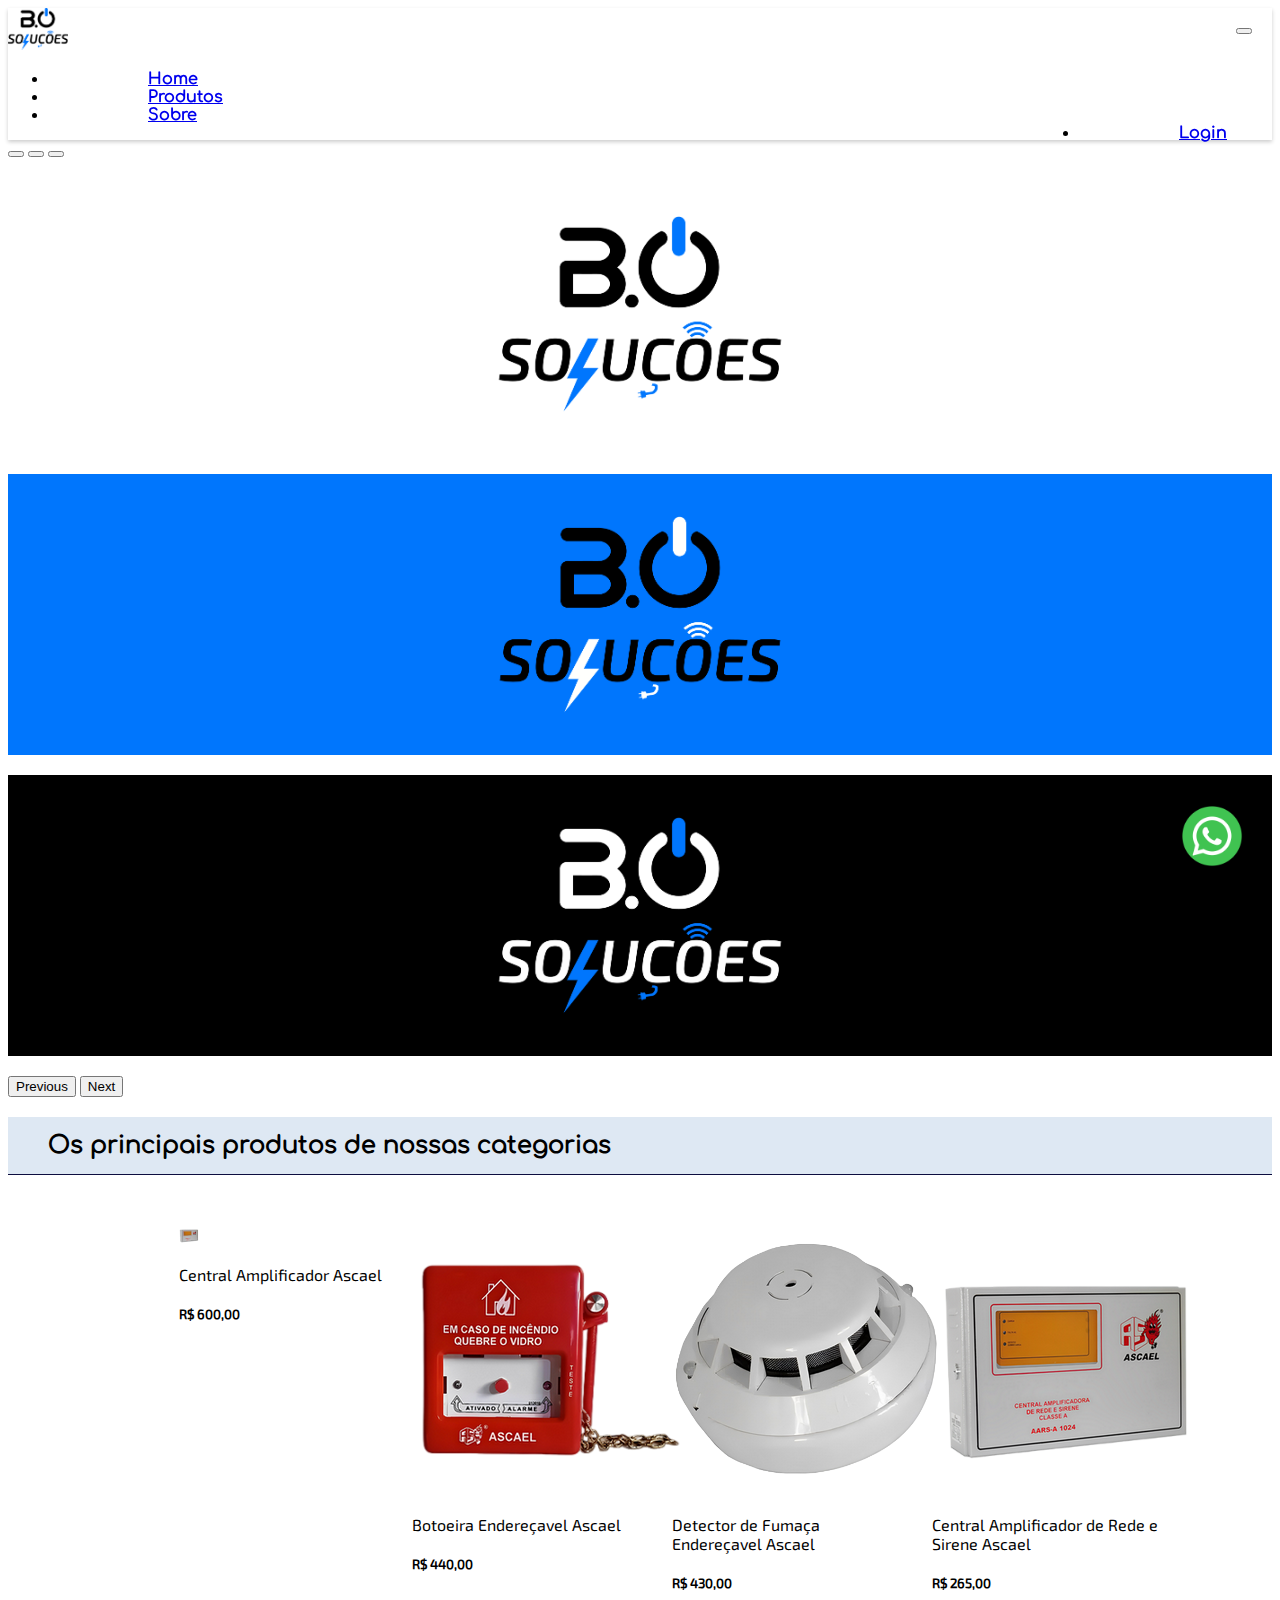
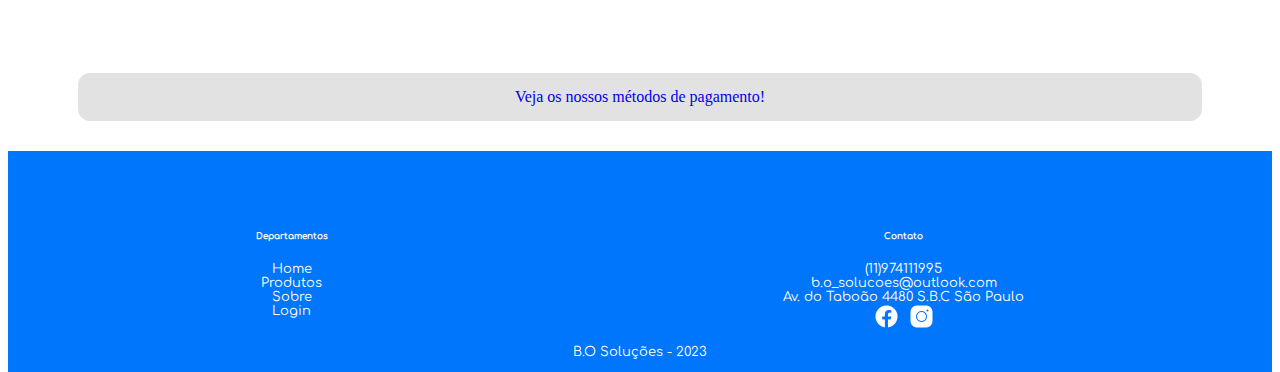
<file: index.html>
<!DOCTYPE html>

<html lang="pt-BR">

<head>
  <meta charset="UTF-8">
  <meta name="viewport" content="width=device-width, initial-scale=1.0">

  <!--Link do Bootstrap-->
  <link href="https://cdn.jsdelivr.net/npm/bootstrap@5.3.0-alpha3/dist/css/bootstrap.min.css" rel="stylesheet" integrity="sha384-KK94CHFLLe+nY2dmCWGMq91rCGa5gtU4mk92HdvYe+M/SXH301p5ILy+dN9+nJOZ" crossorigin="anonymous">
  <script src="https://cdn.jsdelivr.net/npm/bootstrap@5.3.0-alpha3/dist/js/bootstrap.bundle.min.js" integrity="sha384-ENjdO4Dr2bkBIFxQpeoTz1HIcje39Wm4jDKdf19U8gI4ddQ3GYNS7NTKfAdVQSZe" crossorigin="anonymous"></script>

  <!--Link do CSS-->
  <link rel="stylesheet" href="assets/css/produtos.css">
  <link rel="stylesheet" href="assets/css/style.css">
  <link rel="stylesheet" href="assets/css/grid.css">
        
  <!--Script do JavaScripr-->
  <script src="assets/js/code.js"></script>

  <!--Imagem do site-->
  <link rel="icon" type="image/x-icon" href="assets/img/logos/favicon.ico">
    
  <title>B.O Soluções</title>
</head>

<body>
  <!--Nav Bar-->
    <nav class="navbar sticky-top" id="navback">
      <nav class="navbar navbar-expand-lg">
        <div class="container-fluid">
          <a class="navbar-brand" href="index.html"><img src="assets/img/logos/logoa.png" width="60px" alt="Logo"></a>
          <button class="navbar-toggler" type="button" data-bs-toggle="collapse" data-bs-target="#navbarNav" aria-controls="navbarNav" aria-expanded="false" aria-label="Toggle navigation">
            <span class="navbar-toggler-icon"></span>
          </button>
          <div class="collapse navbar-collapse" id="navbarNav">
            <ul class="navbar-nav">
              <li class="nav-item">
                <a id="navhomeid" class="nav-link active" aria-current="page" href="index.html">Home</a>
              </li>
              <li class="nav-item">
                <a id="navprodid" class="nav-link" href="produtos.html">Produtos</a>
              </li>
              <li class="nav-item">
                <a id="navsobreid" class="nav-link" href="https://github.com/pedrohrqphp/Projeto_PI" target="_blank">Sobre</a>
              </li>
              <li id="nav-item-login" class="nav-item">
                <a id="navloginid" class="nav-link" href="login.html" id="login">Login</a>
              </li>
            </ul>
          </div>
        </div>
      </nav>
    </nav>
  <main>
    <!--Carrossel-->
    <div id="carouselExampleCaptions" class="carousel slide" data-bs-theme="dark">
      <div class="carousel-indicators">
        <button type="button" data-bs-target="#carouselExampleCaptions" data-bs-slide-to="0" class="active" aria-current="true" aria-label="Slide 1"></button>
        <button type="button" data-bs-target="#carouselExampleCaptions" data-bs-slide-to="1" aria-label="Slide 2"></button>
        <button type="button" data-bs-target="#carouselExampleCaptions" data-bs-slide-to="2" aria-label="Slide 3"></button>
      </div>
      <div class="carousel-inner">
        <div class="carousel-item active">
          <p align="center">
          <img src="assets/img/logos/1.png" class="imgcarr" class="d-block w-100" alt="Bem-vindo à loja" id="wellcome">
          </p>
        </div>
        <div class="carousel-item">
          <p align="center">
          <img src="assets/img/logos/2.png" class="imgcarr" class="d-block w-100" alt="...">
          </p>
        </div>
        <div class="carousel-item">
          <p align="center">
          <img src="assets/img/logos/3.png" class="imgcarr" class="d-block w-100" alt="...">
          </p>
        </div>
      </div>
      <button class="carousel-control-prev" type="button" data-bs-target="#carouselExampleCaptions" data-bs-slide="prev">
        <span class="carousel-control-prev-icon" aria-hidden="true"></span>
        <span class="visually-hidden">Previous</span>
      </button>
      <button class="carousel-control-next" type="button" data-bs-target="#carouselExampleCaptions" data-bs-slide="next">
        <span class="carousel-control-next-icon" aria-hidden="true"></span>
        <span class="visually-hidden">Next</span>
      </button>
    </div>

    <!--Principais produtos-->
    <h2>Os principais produtos de nossas categorias</h2>

    <section id="gridMenu">
      <div class="card prodMenu">
        <img src="assets/img/Imgs_Produtos/CentralAmplificadorRedeSirene.png" class="card-img-top" width="20px" alt="...">
        <div class="card-body">
          <p class="card-text"><a href="">Central Amplificador Ascael</a></p>
          <h5 class="card-title">R$ 600,00</h5>
        </div>
      </div>
      
      <div class="card prodMenu">
        <img src="assets/img/Imgs_Produtos/BotoeiraEnderecavelMaterlo.png" class="card-img-top" alt="...">
        <div class="card-body">
          <p class="card-text"><a href="">Botoeira Endereçavel Ascael</a></p>
          <h5 class="card-title">R$ 440,00</h5>
        </div>
      </div>

      <div class="card prodMenu">
        <img src="assets/img/Imgs_Produtos/DetectorFumacaEnderecavel.png" class="card-img-top" alt="...">
        <div class="card-body">
          <p class="card-text"><a href="">Detector de Fumaça Endereçavel Ascael</a></p>
          <h5 class="card-title">R$ 430,00</h5>
        </div>
      </div>

      <div class="card prodMenu">
        <img src="assets/img/Imgs_Produtos/CentralAmplificadorRedeSirene.png" class="card-img-top" alt="...">
        <div class="card-body">
          <p class="card-text"><a href="">Central Amplificador de Rede e Sirene Ascael</a></p>
          <h5 class="card-title">R$ 265,00</h5>
        </div>
      </div>
    </section>

    <!--Métodos de pagamento-->
    <div id="pagamento">
      <a href="pagamento.html">Veja os nossos métodos de pagamento!</a>
    </div>

  </main>
  
  <a id="btn-topo" class="botao-flutuante">
    <img src="assets/img/logos/path277-7.png" width="70px"/>
  </a>
  
  <!--Ícone do WhatsApp-->
  <a id="wpp" href="https://api.whatsapp.com/send?phone=5511974111995&text=Ol%C3%A1%21+estou+na+loja+B.O+-+Solu%C3%A7%C3%B5es+e+gostaria+de+mais+informa%C3%A7%C3%B5es." target="_blank">
    <img src="assets/img/logos/wpp.png" width="80px"/>
  </a>    
  
  <footer>
    <div class="grid-container">
      <div class="grid-item"><h6>Departamentos</h6></div>
      <div class="grid-item"><h6>Contato</h6></div>
      <div class="grid-item"><a class="link-item" href="index.html">Home</a></div>
      <div class="grid-item"><a class="link-item" href="tel:11974111995">(11)974111995</a></div>
      <div class="grid-item"><a class="link-item" href="produtos.html">Produtos</a></div>
      <div class="grid-item"><a class="link-item" href="mailto:b.o_solucoes@outlook.com">b.o_solucoes@outlook.com</a></div>
      <div class="grid-item"><a class="link-item" href="https://github.com/pedrohrqphp/Projeto_PI" target="_blank">Sobre</a></div>
      <div class="grid-item">Av. do Taboão 4480 S.B.C São Paulo</div>
      <div class="grid-item"><a class="link-item" href="login.html">Login</a></div>
      <div class="grid-item"><a id="fb" href="https://www.facebook.com/B.O-solucoes"><img src="assets/img/logos/fb.png" width="25px" alt="icone facebook"></a><a id="ig" href="https://www.instagram.com/B.osolucoes"><img src="assets/img/logos/ig.png" width="25px" alt="icone instagram"></a></div>
    </div> 
  <p id="footer-text"> B.O Soluções - 2023</p>
  </footer>
</body>
</html>
</file>
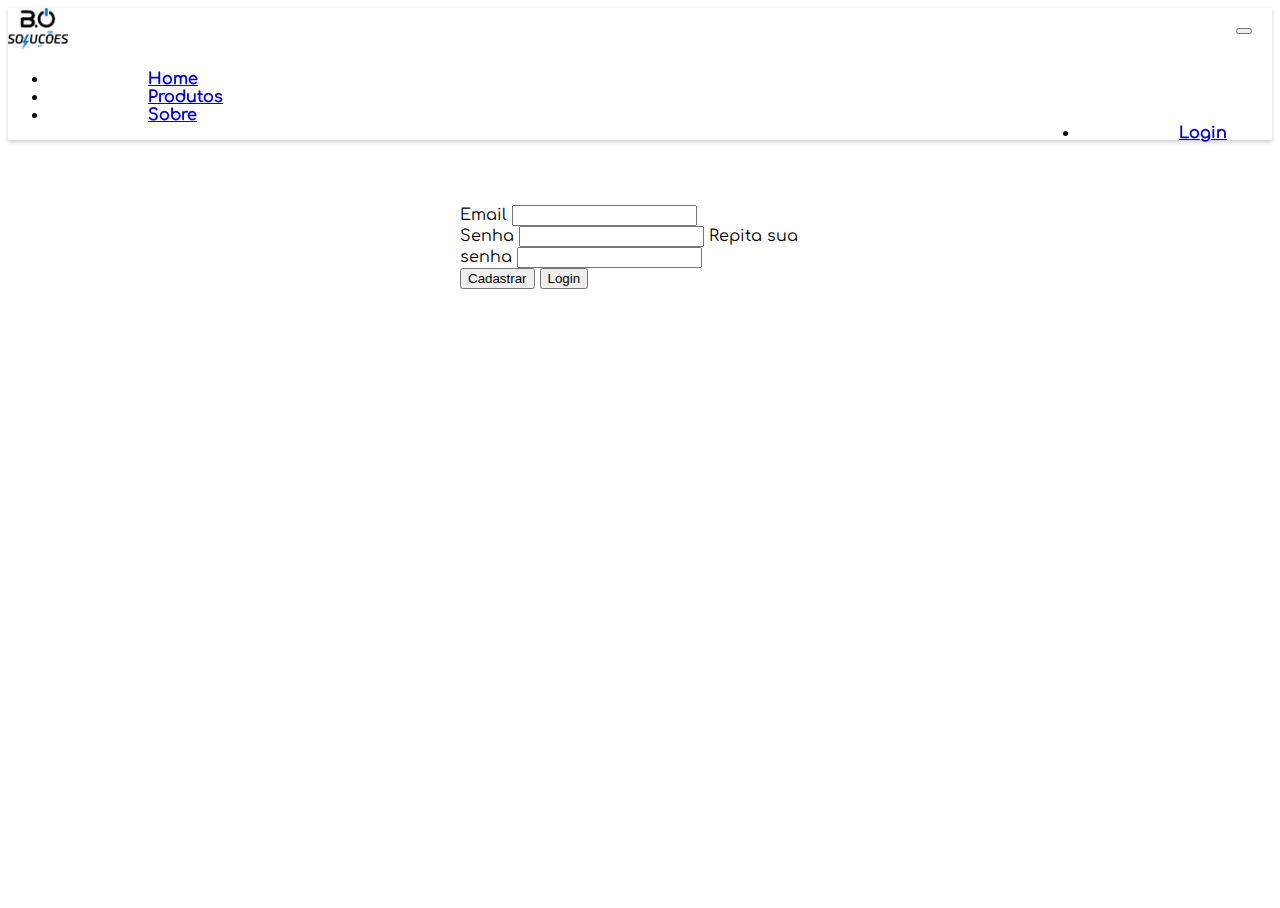
<file: cadastro.html>
<!DOCTYPE html>

<html lang="pt-BR">

<head>
  <meta charset="UTF-8">
  <meta name="viewport" content="width=device-width, initial-scale=1.0">

  <!--Link do Bootstrap-->
  <link href="https://cdn.jsdelivr.net/npm/bootstrap@5.3.0-alpha3/dist/css/bootstrap.min.css" rel="stylesheet" integrity="sha384-KK94CHFLLe+nY2dmCWGMq91rCGa5gtU4mk92HdvYe+M/SXH301p5ILy+dN9+nJOZ" crossorigin="anonymous">
  <script src="https://cdn.jsdelivr.net/npm/bootstrap@5.3.0-alpha3/dist/js/bootstrap.bundle.min.js" integrity="sha384-ENjdO4Dr2bkBIFxQpeoTz1HIcje39Wm4jDKdf19U8gI4ddQ3GYNS7NTKfAdVQSZe" crossorigin="anonymous"></script>

  <!--Link do CSS-->
  <link rel="stylesheet" type="text/css" href="assets/css/style.css" />
  
  <!--Script do JavaScript-->
  <script src="assets/js/code.js"></script>

  <!--Imagem do Site-->
  <link rel="icon" type="image/x-icon" href="assets/img/logos/favicon.ico">

  <title>Cadastro</title>
</head>

<body>
  <!--Nav Bar-->
  <nav class="navbar sticky-top" id="navback">
    <nav class="navbar navbar-expand-lg">
      <div class="container-fluid">
        <a class="navbar-brand" href="index.html"><img src="assets/img/logos/logoa.png" width="60px" alt="Logo"></a>
        <button class="navbar-toggler" type="button" data-bs-toggle="collapse" data-bs-target="#navbarNav" aria-controls="navbarNav" aria-expanded="false" aria-label="Toggle navigation">
          <span class="navbar-toggler-icon"></span>
        </button>
        <div class="collapse navbar-collapse" id="navbarNav">
          <ul class="navbar-nav">
            <li class="nav-item">
              <a class="nav-link" aria-current="page" href="index.html">Home</a>
            </li>
            <li class="nav-item">
              <a class="nav-link" href="produtos.html">Produtos</a>
            </li>
            <li class="nav-item">
              <a class="nav-link" href="https://github.com/pedrohrqphp/Projeto_PI" target="_blank">Sobre</a>
            </li>
            <li id="nav-item-login" class="nav-item">
              <a class="nav-link active" href="login.html" id="login">Login</a>
            </li>
          </ul>
        </div>
      </div>
    </nav>
  </nav>

  <!--Formulário-->
  <section class="body">
    <div class="card" id="cadastroForm">
      <div class="card-body">
        <form class="titleclass">
          <div class="mb-3">
            <label for="exampleInputEmail1" class="form-label">Email</label>
            <input type="text" class="form-control" id="email" aria-describedby="emailHelp" required>
          </div>
          <div class="mb-3">
            <label for="exampleInputPassword1" class="form-label">Senha</label>
            <input type="password" class="form-control" id="pass" required>
            <label for="exampleInputPassword1" class="form-label">Repita sua senha</label>
            <input type="password" class="form-control" id="pass1" required>
          </div>
          <button type="submit" class="btn btn-primary" onclick="return passver(document.getElementById('email').value, document.getElementById('pass').value, document.getElementById('pass1').value)">Cadastrar</button>
          <button type="submit" class="btn btn-primary" onclick="login(document.getElementById('email').value, document.getElementById('pass').value)">Login</button>
        </form>
      </div>
    </div>
  </section>
  
</body>
</html>
</file>
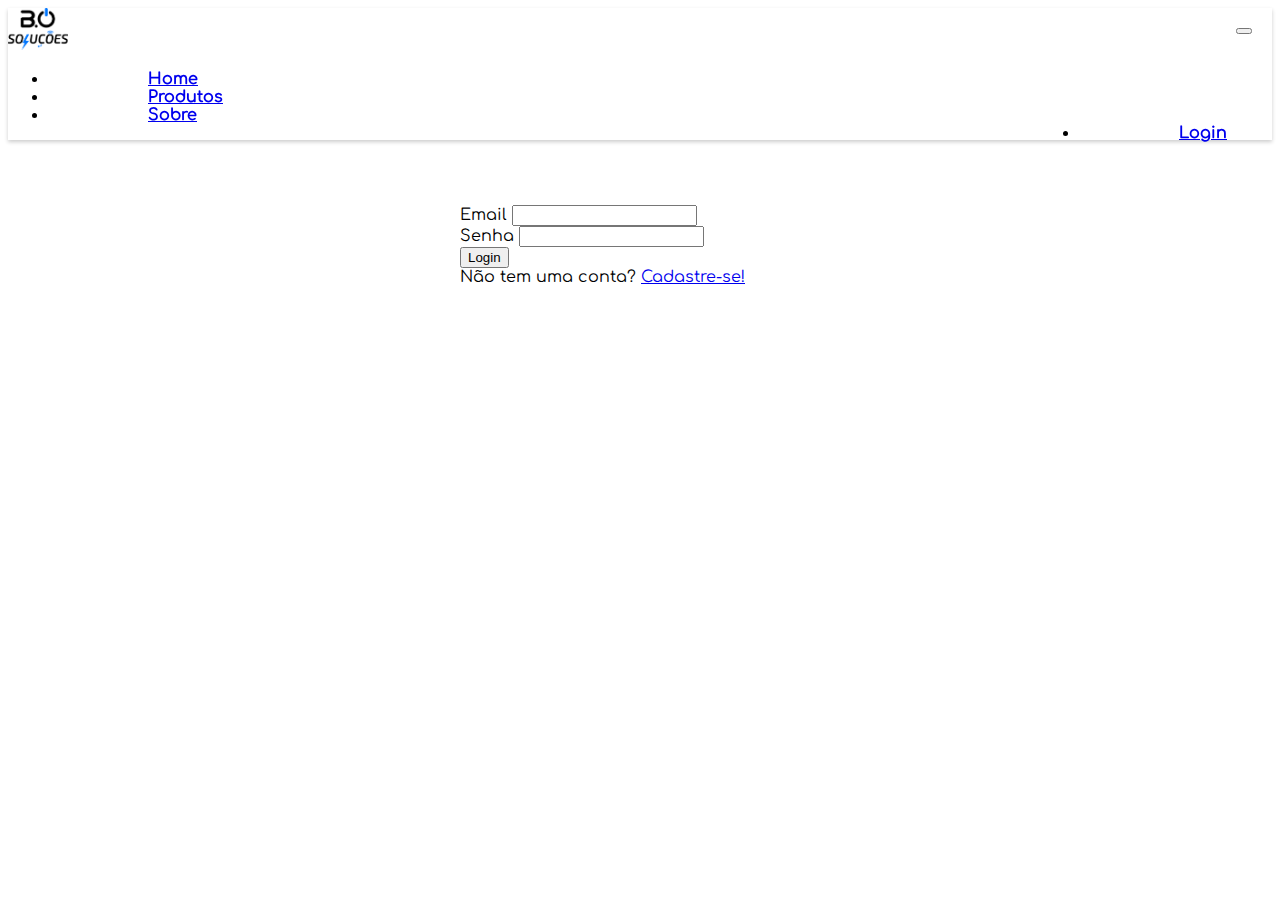
<file: login.html>
<!DOCTYPE html>

<html lang="pt-BR">

<head>
  <meta charset="UTF-8">
  <meta name="viewport" content="width=device-width, initial-scale=1.0">

  <!--Link do Bootstrap-->
  <link href="https://cdn.jsdelivr.net/npm/bootstrap@5.3.0-alpha3/dist/css/bootstrap.min.css" rel="stylesheet" integrity="sha384-KK94CHFLLe+nY2dmCWGMq91rCGa5gtU4mk92HdvYe+M/SXH301p5ILy+dN9+nJOZ" crossorigin="anonymous">
  <script src="https://cdn.jsdelivr.net/npm/bootstrap@5.3.0-alpha3/dist/js/bootstrap.bundle.min.js" integrity="sha384-ENjdO4Dr2bkBIFxQpeoTz1HIcje39Wm4jDKdf19U8gI4ddQ3GYNS7NTKfAdVQSZe" crossorigin="anonymous"></script>

  <!--Link do CSS-->
  <link rel="stylesheet" type="text/css" href="assets/css/style.css" />
  
  <!--Script do JavaScript-->
  <script src="assets/js/code.js"></script>

  <!--Imagem do Site-->
  <link rel="icon" type="image/x-icon" href="assets/img/logos/favicon.ico">

  <title>Login</title>
</head>

<body>
  <!--Nav Bar-->
  <nav class="navbar sticky-top" id="navback">
    <nav class="navbar navbar-expand-lg">
      <div class="container-fluid">
        <a class="navbar-brand" href="index.html"><img src="assets/img/logos/logoa.png" width="60px" alt="Logo"></a>
        <button class="navbar-toggler" type="button" data-bs-toggle="collapse" data-bs-target="#navbarNav" aria-controls="navbarNav" aria-expanded="false" aria-label="Toggle navigation">
          <span class="navbar-toggler-icon"></span>
        </button>
        <div class="collapse navbar-collapse" id="navbarNav">
          <ul class="navbar-nav">
            <li class="nav-item">
              <a id="navhomeid" class="nav-link active" aria-current="page" href="index.html">Home</a>
            </li>
            <li class="nav-item">
              <a id="navprodid" class="nav-link" href="produtos.html">Produtos</a>
            </li>
            <li class="nav-item">
              <a id="navsobreid" class="nav-link" href="https://github.com/pedrohrqphp/Projeto_PI" target="_blank">Sobre</a>
            </li>
            <li id="nav-item-login" class="nav-item">
              <a id="navloginid" class="nav-link" href="login.html" id="login">Login</a>
            </li>
          </ul>
        </div>
      </div>
    </nav>
  </nav>

  <!--Formulário-->
  <section class="body">
    <div class="card" id="loginForm">
      <div class="card-body">
        <form class="titleclass">
          <div class="mb-3">
            <label for="exampleInputEmail1" class="form-label">Email</label>
            <input type="text" class="form-control" id="email" aria-describedby="emailHelp">
          </div>
          <div class="mb-3">
            <label for="exampleInputPassword1" class="form-label">Senha</label>
            <input type="password" class="form-control" id="pass">
          </div>
          <button type="submit" class="btn btn-primary" onclick="login(document.getElementById('email').value, document.getElementById('pass').value)">Login</button>
          <div id="emailHelp" class="form-text">Não tem uma conta? <a href="cadastro.html">Cadastre-se!</a></div>
        </form>
      </div>
    </div>
  </section>
  
</body>
</html>
</file>
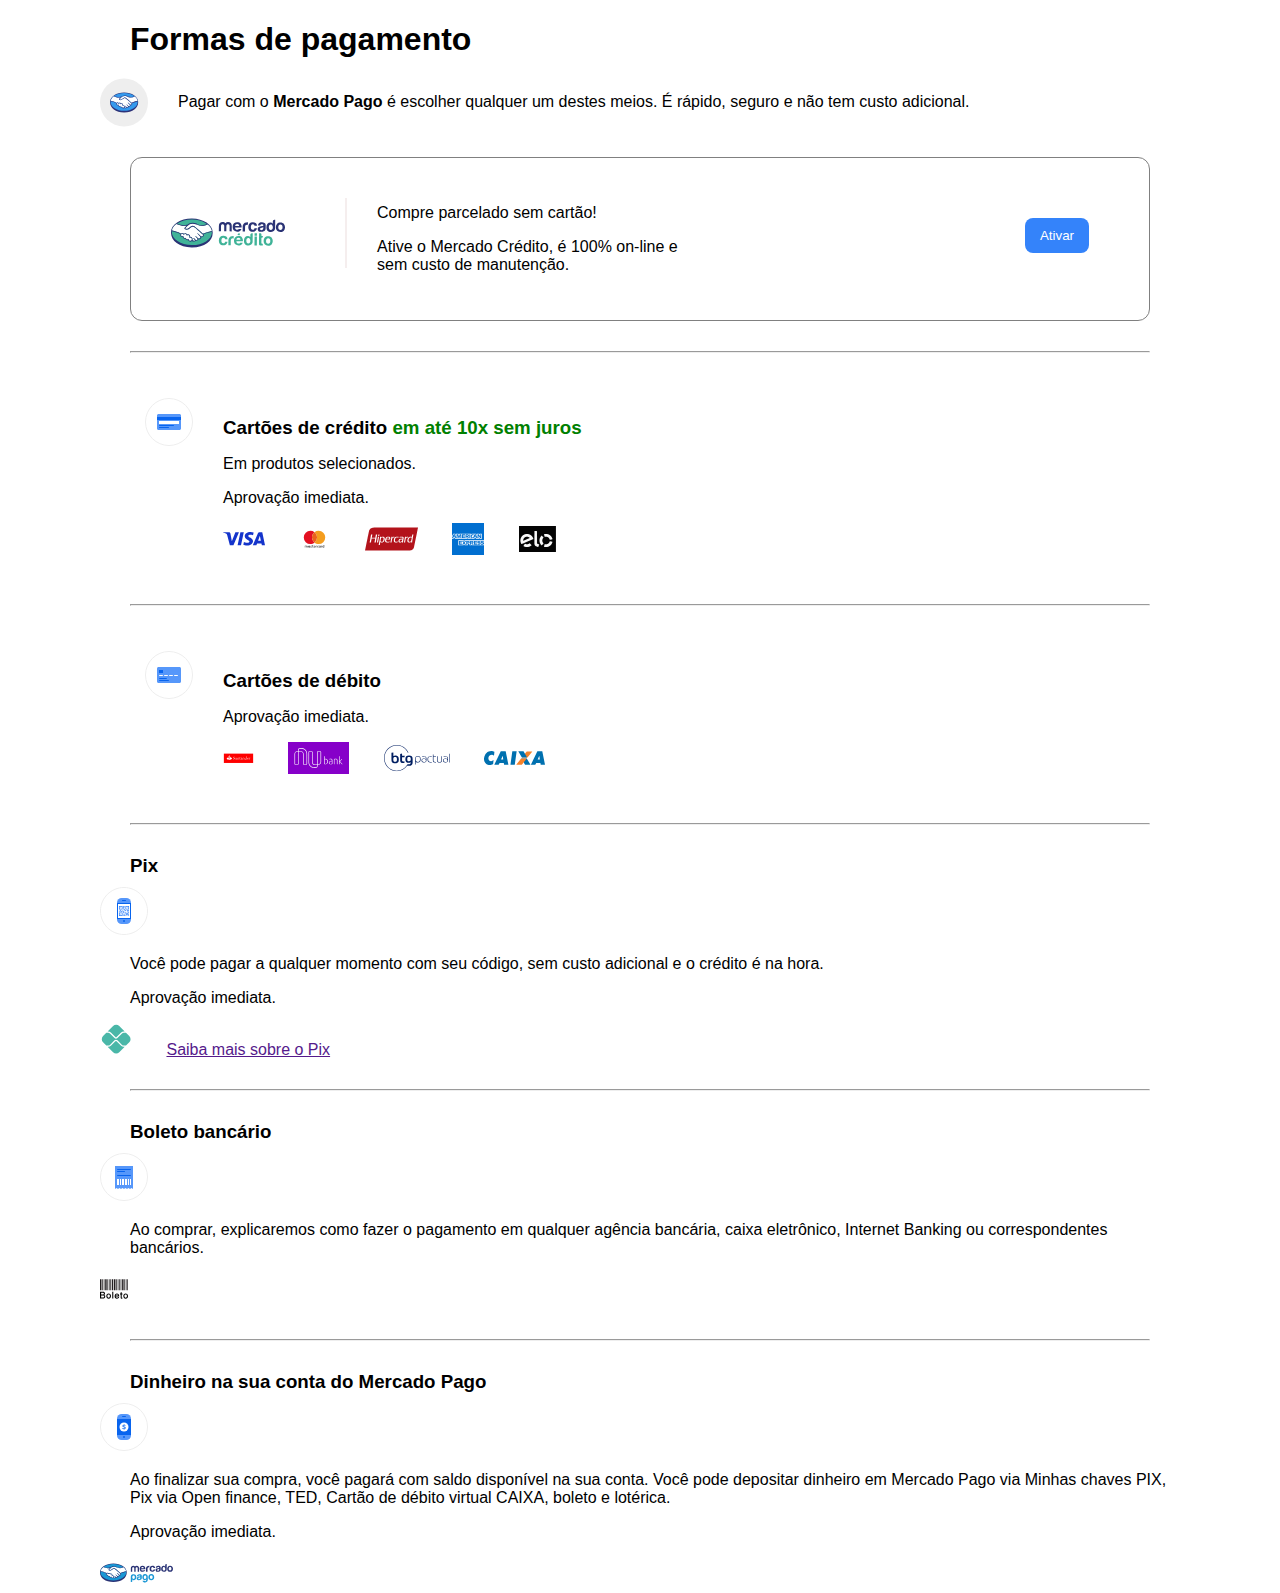
<file: pagamento.html>
<!DOCTYPE html>
<html lang="en">
<head>
    <meta charset="UTF-8">
    <meta http-equiv="X-UA-Compatible" content="IE=edge">
    <meta name="viewport" content="width=device-width, initial-scale=1.0">

    <!--Link do CSS-->
    <link rel="stylesheet" href="assets/css/pagamento.css">

    <!--Imagem do Site-->
    <link rel="icon" type="image/x-icon" href="assets/img/logos/favicon.ico">

    <title>Document</title>
</head>
<body>
    
    <h1>Formas de pagamento</h1>
<div class="grid_mercado_pago">
    <img src="assets/img/pagamento/mercado-pago.svg" alt="">
    <p>Pagar com o <strong>Mercado Pago</strong> é escolher qualquer um destes meios. É rápido, seguro e não tem custo adicional.</p>    
</div>

<div class="grid_mercado_credito">
    <div class="grid_mercado_credito_2">
        <img src="assets/img/pagamento/mercado_credito.svg" alt="">
    </div>
    <div class="grid_mercado_credito_2">
        <p>Compre parcelado sem cartão!</p>
        <p>Ative o Mercado Crédito, é 100% on-line e sem custo de manutenção.</p>
    </div>
    <div class="grid_mercado_credito_2">
        <button>Ativar</button>
    </div>
</div>

    
    <hr>

<div class="grid_cartao_credito">
    <div class="grid_cartao_credito_2">
        <img src="/assets/img/pagamento/credit-card.svg" alt="">
    </div>
    <div class="grid_cartao_credito_2">
        <h3>Cartões de crédito <font color = "green">em até 10x sem juros</font></h3>
        <p>Em produtos selecionados.</p>
        <p>Aprovação imediata.</p>
        <div class="grid_cartao_credito_3">
            <img src="/assets/img/pagamento/visa.svg" alt="">
        </div>
        <div class="grid_cartao_credito_3">
            <img src="/assets/img/pagamento/mastercard.svg" alt="">
        </div>
        <div class="grid_cartao_credito_3">
            <img src="/assets/img/pagamento/hiper_card.svg" alt="">
        </div>
        <div class="grid_cartao_credito_3">
            <img src="/assets/img/pagamento/american_express.svg" alt="">
        </div>
        <div class="grid_cartao_credito_3">
            <img src="/assets/img/pagamento/elo.svg" alt="">
        </div>
    </div>
</div>

    <hr>

<div class="grid_cartao_debito">
    <div class="grid_cartao_debito_2">
        <img src="/assets/img/pagamento/debit-card.svg" alt="">
    </div>
    <div class="grid_cartao_debito_2">
        <h3>Cartões de débito</h3>
        <p>Aprovação imediata.</p>
        <div class="grid_cartao_debito_3">
            <img src="/assets/img/pagamento/santander.svg" alt="">
        </div>
        <div class="grid_cartao_debito_3">
            <img src="/assets/img/pagamento/nubank.svg" alt="">
        </div>
        <div class="grid_cartao_debito_3">
            <img src="/assets/img/pagamento/btg_pactual.svg" alt="">
        </div>
        <div class="grid_cartao_debito_3">
            <img src="/assets/img/pagamento/caixa.svg" alt="">
        </div>
    </div>
</div>

    <hr>

<div class="grid_pix">
    <h3>Pix</h3>
    <img src="/assets/img/pagamento/qr.svg" alt="">
    <p>Você pode pagar a qualquer momento com seu código, sem custo adicional e o crédito é na hora.</p>
    <p>Aprovação imediata.</p>
    <img src="/assets/img/pagamento/img_pix.svg" alt="">
    <a href="">Saiba mais sobre o Pix</a>
</div>

    <hr>

<div class="grid_boleto_bancario">
    <h3>Boleto bancário</h3>
    <img src="/assets/img/pagamento/ticket.svg" alt="">
    <p>Ao comprar, explicaremos como fazer o pagamento em qualquer agência bancária, caixa eletrônico, Internet Banking ou correspondentes bancários.</p>
    <img src="/assets/img/pagamento/boleto_bancario.svg" alt="">
</div>

    <hr>

<div class="grid_mercado_pago_2">
    <h3>Dinheiro na sua conta do Mercado Pago</h3>
    <img src="/assets/img/pagamento/account-money.svg" alt="">
    <p>Ao finalizar sua compra, você pagará com saldo disponível na sua conta. Você pode depositar dinheiro em Mercado Pago via Minhas chaves PIX, Pix via Open finance, TED, Cartão de débito virtual CAIXA, boleto e lotérica.</p>
    <p>Aprovação imediata.</p>
    <img src="/assets/img/pagamento/mercado_pago.svg" alt="">
</body>
</html>
</file>
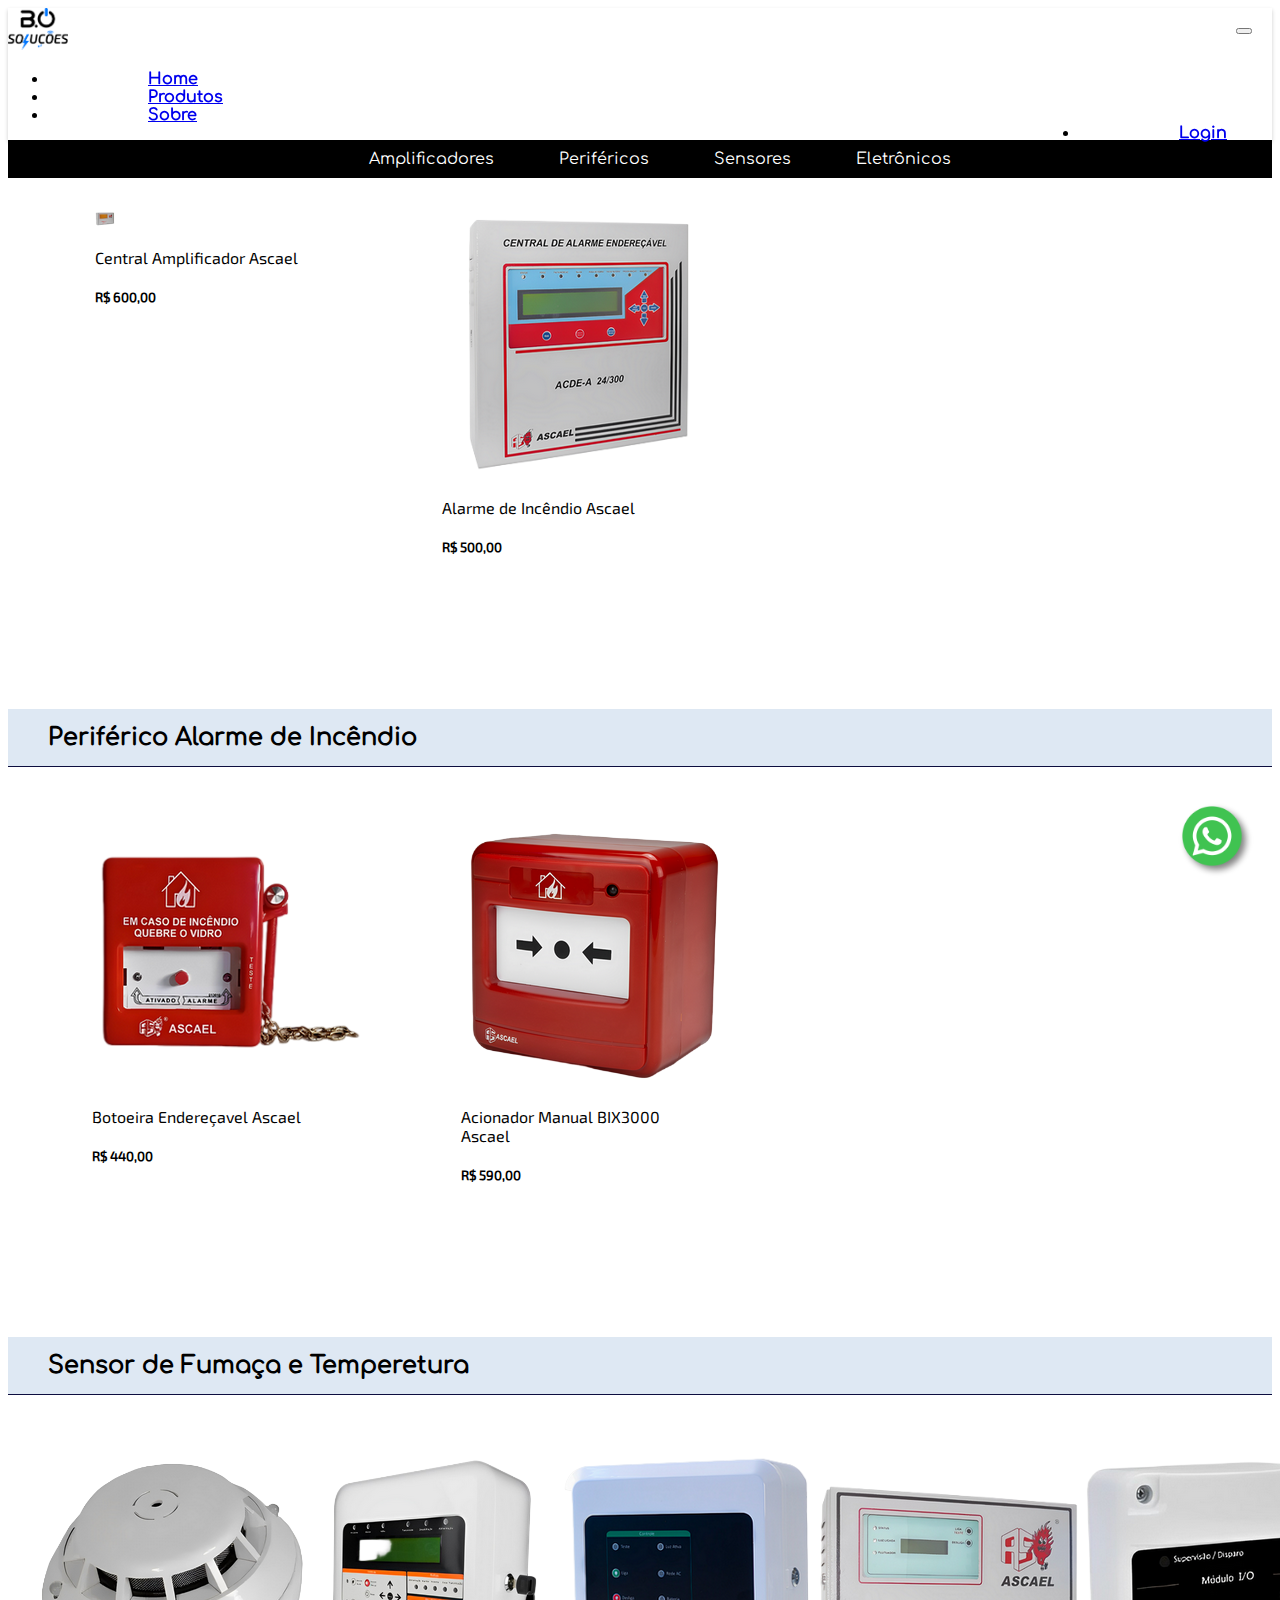
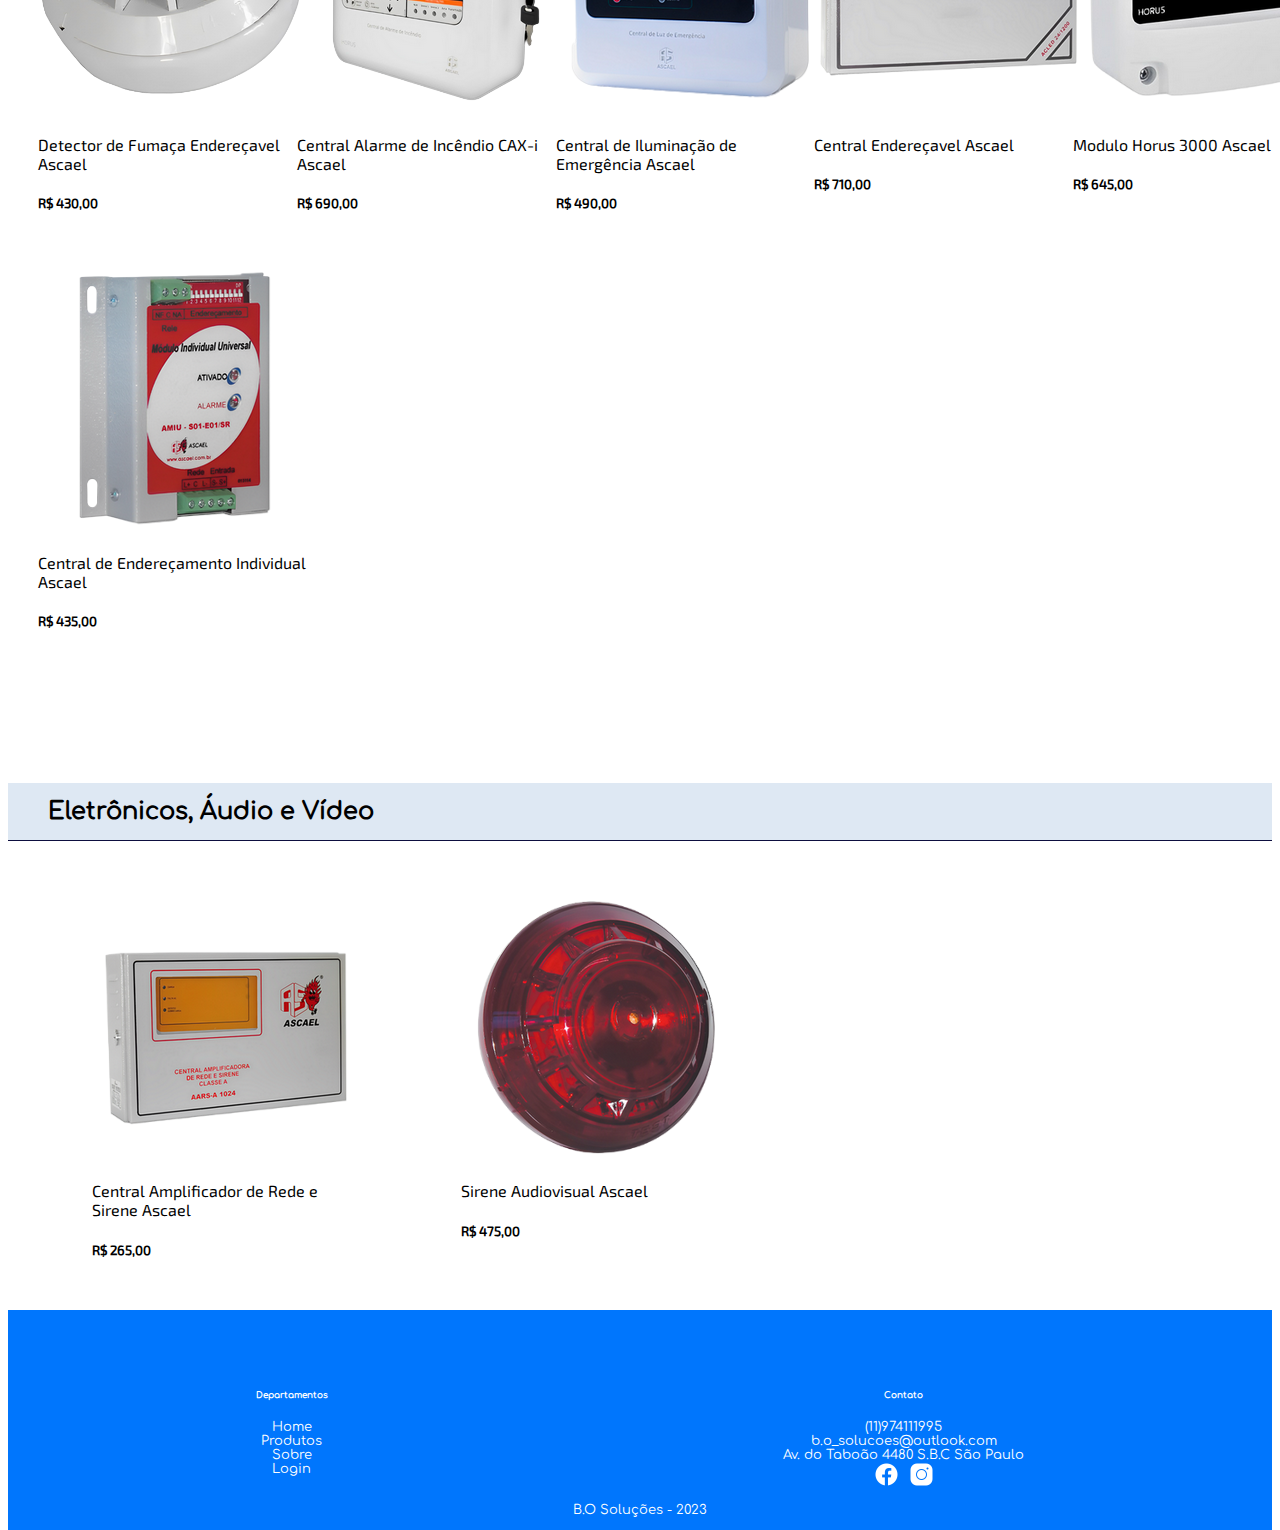
<file: produtos.html>
<!DOCTYPE html>

<html lang="pt-BR">

<head>
  <meta charset="UTF-8">
  <meta name="viewport" content="width=device-width, initial-scale=1.0">

  <!--Link do Bootstrap-->
  <link href="https://cdn.jsdelivr.net/npm/bootstrap@5.3.0-alpha3/dist/css/bootstrap.min.css" rel="stylesheet" integrity="sha384-KK94CHFLLe+nY2dmCWGMq91rCGa5gtU4mk92HdvYe+M/SXH301p5ILy+dN9+nJOZ" crossorigin="anonymous">
  <script src="https://cdn.jsdelivr.net/npm/bootstrap@5.3.0-alpha3/dist/js/bootstrap.bundle.min.js" integrity="sha384-ENjdO4Dr2bkBIFxQpeoTz1HIcje39Wm4jDKdf19U8gI4ddQ3GYNS7NTKfAdVQSZe" crossorigin="anonymous"></script>

  <!--Link do CSS-->
  <link rel="stylesheet" href="assets/css/produtos.css">
  <link rel="stylesheet" href="assets/css/style.css">
  <link rel="stylesheet" href="assets/css/grid.css">

  <!--Script do JavaScript-->
  <script src="assets/js/code.js"></script>

  <!--Imagem do Site-->
  <link rel="icon" type="image/x-icon" href="assets/img/logos/favicon.ico">

  <title>Produtos</title>
</head>

<body>
  <!--Nav Bar-->
  <nav class="navbar sticky-top" id="navback">
    <nav class="navbar navbar-expand-lg">
      <div class="container-fluid">
        <a class="navbar-brand" href="index.html"><img src="assets/img/logos/logoa.png" width="60px" alt="Logo"></a>
        <button class="navbar-toggler" type="button" data-bs-toggle="collapse" data-bs-target="#navbarNav" aria-controls="navbarNav" aria-expanded="false" aria-label="Toggle navigation">
          <span class="navbar-toggler-icon"></span>
        </button>
        <div class="collapse navbar-collapse" id="navbarNav">
          <ul class="navbar-nav">
            <li class="nav-item">
              <a id="navhomeid" class="nav-link active" aria-current="page" href="index.html">Home</a>
            </li>
            <li class="nav-item">
              <a id="navprodid" class="nav-link" href="produtos.html">Produtos</a>
            </li>
            <li class="nav-item">
              <a id="navsobreid" class="nav-link" href="https://github.com/pedrohrqphp/Projeto_PI" target="_blank">Sobre</a>
            </li>
            <li id="nav-item-login" class="nav-item">
              <a id="navloginid" class="nav-link" href="login.html" id="login">Login</a>
            </li>
          </ul>
        </div>
      </div>
    </nav>
  </nav>

  <!--Produtos-->
  <li id="subNav">
    <ul class="subdiv_prod"><a href="#amp">Amplificadores</a></ul>
    <ul class="subdiv_prod"><a href="#per">Periféricos</a></ul>
    <ul class="subdiv_prod"><a href="#sen">Sensores</a></ul>
    <ul class="subdiv_prod"><a href="#ele">Eletrônicos</a></ul>
  </li>

  <section id="amplificador">
    <div class="card" id="prodAmp">
      <img src="assets/img/Imgs_Produtos/CentralAmplificadorRedeSirene.png" class="card-img-top" width="20px" alt="...">
      <div class="card-body">
        <p class="card-text"><a href="">Central Amplificador Ascael</a></p>
        <h5 class="card-title">R$ 600,00</h5>
      </div>
    </div>

    <div class="card" id="prodAmp">
      <img src="assets/img/Imgs_Produtos/24-300.png" class="card-img-top"  alt="...">
      <div class="card-body">
        <p class="card-text"><a href="">Alarme de Incêndio Ascael</a></p>
        <h5 class="card-title">R$ 500,00</h5>
      </div>
    </div>

    <div class="vz"></div>
    <div class="vz"></div>
    <div class="vz"></div>
    <div class="vz"></div>
  </section>

  <div id="per" class="posi"></div>
  <h2>Periférico Alarme de Incêndio</h2>

  <section id="amplificador">
    <div class="card" id="prodAmp">
      <img src="assets/img/Imgs_Produtos/BotoeiraEnderecavelMaterlo.png" class="card-img-top" alt="...">
      <div class="card-body">
        <p class="card-text"><a href="">Botoeira Endereçavel Ascael</a></p>
        <h5 class="card-title">R$ 440,00</h5>
      </div>
    </div>

    <div class="card" id="prodAmp">
      <img src="assets/img/Imgs_Produtos/AcioandorManualConvencionalBIX3000.png" class="card-img-top" alt="...">
      <div class="card-body">
        <p class="card-text"><a href="">Acionador Manual BIX3000 Ascael</a></p>
        <h5 class="card-title">R$ 590,00</h5>
      </div>
    </div>

    <div class="vz"></div>
    <div class="vz"></div>
    <div class="vz"></div>
    <div class="vz"></div>
  </section>

  <div id="sen" class="posi"></div>
  <h2>Sensor de Fumaça e Temperetura</h2>

  <section id="sensor">
    <div class="card" id="prod">
      <img src="assets/img/Imgs_Produtos/DetectorFumacaEnderecavel.png" class="card-img-top" alt="...">
      <div class="card-body">
        <p class="card-text"><a href="">Detector de Fumaça Endereçavel Ascael</a></p>
        <h5 class="card-title">R$ 430,00</h5>
      </div>
    </div>

    <div class="card" id="prod">
      <img src="assets/img/Imgs_Produtos/CAX-i.png" class="card-img-top" alt="...">
      <div class="card-body">
        <p class="card-text"><a href="">Central Alarme de Incêndio CAX-i Ascael</a></p>
        <h5 class="card-title">R$ 690,00</h5>
      </div>
    </div>

    <div class="card" id="prod">
      <img src="assets/img/Imgs_Produtos/CentralIuminacaoEmergencia.png" class="card-img-top" alt="...">
      <div class="card-body">
        <p class="card-text"><a href="">Central de Iluminação de Emergência Ascael</a></p>
        <h5 class="card-title">R$ 490,00</h5>
      </div>
    </div>

    <div class="card" id="prod">
      <img src="assets/img/Imgs_Produtos/CentralEnderecavel.png" class="card-img-top" alt="...">
      <div class="card-body">
        <p class="card-text"><a href="">Central Endereçavel Ascael</a></p>
        <h5 class="card-title">R$ 710,00</h5>
      </div>
    </div>

    <div class="card" id="prod">
      <img src="assets/img/Imgs_Produtos/ModuloHorusMes3000.png" class="card-img-top" alt="...">
      <div class="card-body">
        <p class="card-text"><a href="">Modulo Horus 3000 Ascael</a></p>
        <h5 class="card-title">R$ 645,00</h5>
      </div>
    </div>

    <div class="card" id="prod">
      <img src="assets/img/Imgs_Produtos/ModuloEnderecamentoIndividual.png" class="card-img-top" alt="...">
      <div class="card-body">
        <p class="card-text"><a href="">Central de Endereçamento Individual Ascael</a></p>
        <h5 class="card-title">R$ 435,00</h5>
      </div>
    </div>
  </section>

  <div id="ele" class="posi"></div>
  <h2>Eletrônicos, Áudio e Vídeo</h2>

  <section id="amplificador">
    <div class="card" id="prodAmp">
      <img src="assets/img/Imgs_Produtos/CentralAmplificadorRedeSirene.png" class="card-img-top" alt="...">
      <div class="card-body">
        <p class="card-text"><a href="">Central Amplificador de Rede e Sirene Ascael</a></p>
        <h5 class="card-title">R$ 265,00</h5>
      </div>
    </div>

    <div class="card" id="prodAmp">
      <img src="assets/img/Imgs_Produtos/SireneAudioVisual.png" class="card-img-top" alt="...">
      <div class="card-body">
        <p class="card-text"><a href="">Sirene Audiovisual Ascael</a></p>
        <h5 class="card-title">R$ 475,00</h5>
      </div>
    </div>
    
    <div class="vz"></div>
    <div class="vz"></div>
    <div class="vz"></div>
    <div class="vz"></div>
  </section>

 
  <a id="btn-topo" class="botao-flutuante">
    <img src="assets/img/logos/path277-7.png" width="70px"/>
  </a>

  <!--Ícone do WhatsApp-->
  <a id="wpp" href="https://api.whatsapp.com/send?phone=5511974111995&text=Ol%C3%A1%21+estou+na+loja+B.O+-+Solu%C3%A7%C3%B5es+e+gostaria+de+mais+informa%C3%A7%C3%B5es." target="_blank">
    <img src="assets/img/logos/wpp.png" width="80px"/>
  </a>
   <footer>
    <div class="grid-container">
      <div class="grid-item"><h6>Departamentos</h6></div>
      <div class="grid-item"><h6>Contato</h6></div>
      <div class="grid-item"><a class="link-item" href="index.html">Home</a></div>
      <div class="grid-item"><a class="link-item" href="tel:11974111995">(11)974111995</a></div>
      <div class="grid-item"><a class="link-item" href="produtos.html">Produtos</a></div>
      <div class="grid-item"><a class="link-item" href="mailto:b.o_solucoes@outlook.com">b.o_solucoes@outlook.com</a></div>
      <div class="grid-item"><a class="link-item" href="https://github.com/pedrohrqphp/Projeto_PI" target="_blank">Sobre</a></div>
      <div class="grid-item">Av. do Taboão 4480 S.B.C São Paulo</div>
      <div class="grid-item"><a class="link-item" href="login.html">Login</a></div>
      <div class="grid-item"><a id="fb" href="https://www.facebook.com/B.O-solucoes"><img src="assets/img/logos/fb.png" width="25px" alt="icone facebook"></a><a id="ig" href="https://www.instagram.com/B.osolucoes"><img src="assets/img/logos/ig.png" width="25px" alt="icone instagram"></a></div>
    </div> 
  <p id="footer-text"> B.O Soluções - 2023</p>
  </footer>
</body>
</html>
</file>
<file: assets/css/produtos.css>
/*produtos*/
h1 {
    font-family: 'Comfortaa';
    background-color: rgb(0, 118, 253);
    color: white;
    padding: 15px;
    margin: 0px;
    text-align: center;
}

h2 {
    color: black;
    background-color: rgb(222, 232, 243);
    padding: 15px;
    font-family: 'Comfortaa';
    text-indent: 25px;
    font-weight: bold;
    border-bottom: 1px solid #0d0e3f;
}

.posi{
    padding-bottom: 82px;
}

#subNav {
    font-family: 'Comfortaa';
    background-color: black;
    text-align: center;
}

#subNav ul {
    display: inline-block;
    margin: 10px;
}

#subNav ul a {
    color: white;
    text-decoration: none;
}

.card-body{
    font-family: 'Exo2';
}

.card{
    height: 100%;
}

.card-text a {
    text-decoration: none;
    color: black;
}

.card:hover{
    transform:scale(1.1);
    transition-duration: 100ms;
}

.subdiv_prod:hover{
    transform:scale(1.1);
    transition-duration: 300ms;
}

#nav-item-login{
    position: fixed;
    right: 45px;
}
</file>
<file: assets/css/style.css>
/*NAV BAR*/

/*INDEX*/
#pagamento {
    background-color: rgba(128, 128, 128, 0.229);
    border-radius: 12px;
    margin: 30px 70px;
    padding: 15px;
    display: flex;
    justify-content: center;
}

#pagamento a {
    text-decoration: none;
}

.imgcarr{
    width: 100%;
}

.nav-item a {
    border-radius: 10px;
    margin-left: 100px;
    font-weight: bold;
}

#nav-item-login{
    position: fixed;
    right: 45px;
}

.nav-item:hover a {
    background-color: rgba(128, 128, 128, 0.405);
    border-radius: 10px;
}

#navback{
    background: rgb(255, 255, 255);
    backdrop-filter: blur(8px);
    box-shadow: 0 2px 4px 0 rgba(0,0,0,.2);
}

.navbar-toggler{
    position: fixed;
    right: 20px; 
    top: 20px;
}

#wpp{
    position: fixed;
    bottom: 2%;
    right: 2%;
}

#btn-topo{
    position: fixed;
    bottom: 12%;
    right: 2%;
}

#bodycontent{
    text-align: justify;
    padding: 4% 8%;
    margin: 0 6%;
}

html {
    height: 100%;
    min-height: 100%;
}

body {
    display: flex;
    flex-direction: column;
    min-height: 100%;
}

footer {
    margin-top: auto;
    padding-top: 60px;
    background-color: rgb(0, 118, 253);
}

.navbar-nav{
    font-family: 'Comfortaa';
}

.titleclass{
    font-family: 'Comfortaa';
}

.textclass{
    font-family: 'Exo2';
}

.grid-container {
    margin-right: 20px;
    margin-left: 20px;
    display: grid;
    grid-template-columns: auto auto;
}

.grid-item {
    text-align: center;
    color: white;
    font-family: 'Comfortaa';
    font-size: small;
}

.link-item{
    color: white;
    text-decoration: none;
    font-family: 'Comfortaa';
}

.link-item:hover{
    color: rgb(0, 0, 0);
}

#footer-text{
    color: white;
    text-align: center;
    font-family: 'Comfortaa';
    font-size: small;
}

.botao-flutuante {
    position: fixed;
    bottom: 20px;
    right: 20px;
    display: none;
}

#ig{
    margin-left: 5px;
}

#fb{
    margin-right: 5px;
}

@font-face {
    /*Fonte para títulos*/
    font-family: 'Comfortaa';
    src: url('../fonts/Comfortaa-Regular.ttf');
}

@font-face {
    /*Fonte para textos*/
    font-family: 'Exo2';
    src: url('../fonts/Exo2-Regular.ttf');
}

/*CSS Login.html*/
.body {
    padding: 25px;
}

#loginForm {
    max-width: 360px;
    margin: 40px auto auto auto;
}

#cadastroForm {
    max-width: 360px;
    margin: 40px auto auto auto;
}

.nav-item a::before{
    content: " ";
    position: absolute;
    bottom: 10px;
    width: 0;
    height: 1px;
    background-color: #0b0a68;
    transition: width 0.2s ease-in-out;
}

#navloginid:hover::before{
    width: 45px;
    height: 20;
}

#navhomeid:hover:before{
    width: 48px;
}

#navprodid:hover:before{
    width: 73px;
}

#navsobreid:hover:before{
    width: 48px;
    height: 40123123;
}
</file>
<file: assets/css/grid.css>
/*INDEX*/
#gridMenu {
    margin: 0px;
    width: 100%;
    padding: 30px;

    display: grid;
    grid-template-areas:
    "prod prod prod prod";
    grid-gap: 30px;

    justify-content: center;
}

.prodMenu {
    display: inline-block;
    margin: auto;
    max-width: 230px;
}

@media (max-width: 950px){
    #gridMenu {
        margin: auto;
        width: 100%;
        padding: 30px;
    
        display: grid;
        grid-template-areas:
        "prod prod prod"
        "prod prod prod";
        grid-gap: 30px;
    }
}

@media (max-width: 720px){
    #gridMenu {
        margin: auto;
        width: 100%;
        padding: 30px;
    
        display: grid;
        grid-template-areas:
        "prod prod prod"
        "prod prod prod";
        grid-gap: 30px;
    }
}

@media (max-width: 720px){
    #gridMenu {
        margin: auto;
        width: 100%;
        padding: 15px;
    
        display: grid;
        grid-template-areas:
        "prod prod prod"
        "prod prod prod";
        grid-gap: 15px;
    }
}

@media (max-width: 660px){
    #gridMenu {
        margin: auto;
        width: 100%;
        padding: 50px;
    
        display: grid;
        grid-template-areas:
        "prod prod"
        "prod prod"
        "prod prod";
        grid-gap: 50px;
    }
}

@media (max-width: 550px){
    #gridMenu {
        margin: auto;
        width: 100%;
        padding: 30px;
    
        display: grid;
        grid-template-areas:
        "prod prod"
        "prod prod"
        "prod prod";
        grid-gap: 30px;
    }
}

@media (max-width: 490px){
    #gridMenu {
        margin: auto;
        width: 100%;
        padding: 15px;
    
        display: grid;
        grid-template-areas:
        "prod prod"
        "prod prod"
        "prod prod";
        grid-gap: 15px;
    }
}

/*Campo vazio*/
.vz {
    display: inline-block;
    margin: auto;
    max-width: 270px;
    min-width: 200px;
    background-color: rgba(128, 128, 128, 0.519);

    grid-area: vz;
}

/*Amplificador de Sirene e Alarme*/
#amplificador {
    margin: auto;
    width: 100%;
    padding: 30px;

    display: grid;
    grid-template-areas:
    "amp amp vz vz vz vz";
    grid-gap: 30px;
}

#prodAmp {
    display: inline-block;
    margin: auto;
    max-width: 230px;
    min-width: 200px;
}

@media (max-width: 1350px){
    #amplificador {
        margin: auto;
        width: 100%;
        padding: 30px;
    
        display: grid;
        grid-template-areas:
        "amp amp vz vz vz";
        grid-gap: 30px;
    }
}

@media (max-width: 1180px){
    #amplificador {
        margin: auto;
        width: 100%;
        padding: 30px;
    
        display: grid;
        grid-template-areas:
        "amp amp vz vz";
        grid-gap: 30px;
    }
}

@media (max-width: 950px){
    #amplificador {
        margin: auto;
        width: 100%;
        padding: 30px;
    
        display: grid;
        grid-template-areas:
        "amp amp vz";
        grid-gap: 30px;
    }
}

@media (max-width: 720px){
    #amplificador {
        margin: auto;
        width: 100%;
        padding: 30px;
    
        display: grid;
        grid-template-areas:
        "amp amp vz";
        grid-gap: 30px;
    }
}

@media (max-width: 720px){
    #amplificador {
        margin: auto;
        width: 100%;
        padding: 15px;
    
        display: grid;
        grid-template-areas:
        "amp amp vz";
        grid-gap: 15px;
    }
}

@media (max-width: 660px){
    #amplificador {
        margin: auto;
        width: 100%;
        padding: 50px;
    
        display: grid;
        grid-template-areas:
        "amp amp";
        grid-gap: 50px;
    }
}

@media (max-width: 550px){
    #amplificador {
        margin: auto;
        width: 100%;
        padding: 30px;
    
        display: grid;
        grid-template-areas:
        "amp amp";
        grid-gap: 30px;
    }
}

@media (max-width: 490px){
    #amplificador {
        margin: auto;
        width: 100%;
        padding: 15px;
    
        display: grid;
        grid-template-areas:
        "amp amp";
        grid-gap: 15px;
    }

    #prodAmp {
        display: inline-block;
        margin: auto;
        max-width: 100%;
        min-width: 150px;
    }

    .vz {
        display: inline-block;
        margin: auto;
        max-width: 270px;
        min-width: 150px;
    }
}

/*Periférico Alarme de Incêndio==================================================================*/
#periferico {
    margin: auto;
    width: 100%;
    padding: 30px;

    display: grid;
    grid-template-areas:
    "prod prod";
    grid-gap: 30px;
}

/*Sensor de Fumaça e Temperetura*/
#sensor {
    margin: auto;
    width: 100%;
    padding: 30px;

    display: grid;
    grid-template-areas:
    "prod prod prod prod prod prod";
    grid-gap: 30px;
}

#prod {
    display: inline-block;
    margin: auto;
    max-width: 270px;
    min-width: 200px;
}

@media (max-width: 1350px){
    #sensor {
        margin: auto;
        width: 100%;
        padding: 30px;
    
        display: grid;
        grid-template-areas:
        "prod prod prod prod prod"
        "prod prod prod prod prod";
        grid-gap: 30px;
    }
}

@media (max-width: 1180px){
    #sensor {
        margin: auto;
        width: 100%;
        padding: 30px;
    
        display: grid;
        grid-template-areas:
        "prod prod prod prod"
        "prod prod prod prod";
        grid-gap: 30px;
    }
}

@media (max-width: 950px){
    #sensor {
        margin: auto;
        width: 100%;
        padding: 30px;
    
        display: grid;
        grid-template-areas:
        "prod prod prod"
        "prod prod prod";
        grid-gap: 30px;
    }
}

@media (max-width: 720px){
    #sensor {
        margin: auto;
        width: 100%;
        padding: 30px;
    
        display: grid;
        grid-template-areas:
        "prod prod prod"
        "prod prod prod";
        grid-gap: 30px;
    }
}

@media (max-width: 720px){
    #sensor {
        margin: auto;
        width: 100%;
        padding: 15px;
    
        display: grid;
        grid-template-areas:
        "prod prod prod"
        "prod prod prod";
        grid-gap: 15px;
    }
}

@media (max-width: 660px){
    #sensor {
        margin: auto;
        width: 100%;
        padding: 50px;
    
        display: grid;
        grid-template-areas:
        "prod prod"
        "prod prod"
        "prod prod";
        grid-gap: 50px;
    }
}

@media (max-width: 550px){
    #sensor {
        margin: auto;
        width: 100%;
        padding: 30px;
    
        display: grid;
        grid-template-areas:
        "prod prod"
        "prod prod"
        "prod prod";
        grid-gap: 30px;
    }
}

@media (max-width: 490px){
    #sensor {
        margin: auto;
        width: 100%;
        padding: 15px;
    
        display: grid;
        grid-template-areas:
        "prod prod"
        "prod prod"
        "prod prod";
        grid-gap: 15px;
    }

    #prod {
        display: inline-block;
        margin: auto;
        max-width: 100%;
        min-width: 150px;
    }
}

/*Eletrônicos, Áudio e Vídeo*/
#eletronico {
    margin: auto;
    width: 100%;
    padding: 30px;

    display: grid;
    grid-template-areas:
    "prod prod 0 0 0 0 0 0 0 0 0 0";
    grid-gap: 30px;
}
</file>
<file: assets/css/pagamento.css>
* {
    padding: 0;
    
    font-family: sans-serif;
}
body{
    margin: 0 100px ;
}

hr {
    margin: 30px;
}

button {
    margin: 30px;
    margin-left: 300px;
    border: none;
    padding: 10px 15px;
    border-radius: 8px;
    background-color: #3483fa;
    color: white;
}

h3 {
    margin-left: 30px;
    margin-bottom: 10px;
}

p {
    margin-left: 30px;
}

a {
    margin: 30px;
}

h1 {
    margin-left: 30px;
    margin-bottom: 20px;
}

.grid_mercado_pago {
    display: flex;
}

.grid_mercado_pago p {
    margin-top: 15px;
}

.grid_mercado_credito {
    border: solid 1px gray;
    border-radius: 12px;
    margin: 30px;
    padding: 15px;
    display: flex;
    flex-direction: row;
}

.grid_mercado_credito p {
    display: block;
    margin-block-start: 1em;
    margin-block-end: 1em;
    margin-inline-start: 0px;
    margin-inline-end: 0px;
}

.grid_mercado_credito img {
    height: 50px;
    border-right: 2px solid rgb(245, 238, 238);
    margin-top: 10px;
    padding: 10px;
    padding-right: 60px;
}

.grid_mercado_credito_2{
    border: none;
    margin: 0px;
    padding: 15px;
}

.grid_cartao_credito {
 
    border-radius: 12px;
    margin: 30px;
    padding: 15px;
    display: flex;
    flex-direction: row;
}

.grid_cartao_credito_3 {
    display: inline;
    margin-left: 30px;
}


.grid_cartao_debito {
 
    border-radius: 12px;
    margin: 30px;
    padding: 15px;
    display: flex;
    flex-direction: row;
}

.grid_cartao_debito_3 {
    display: inline;
    margin-left: 30px;
}
</file>
